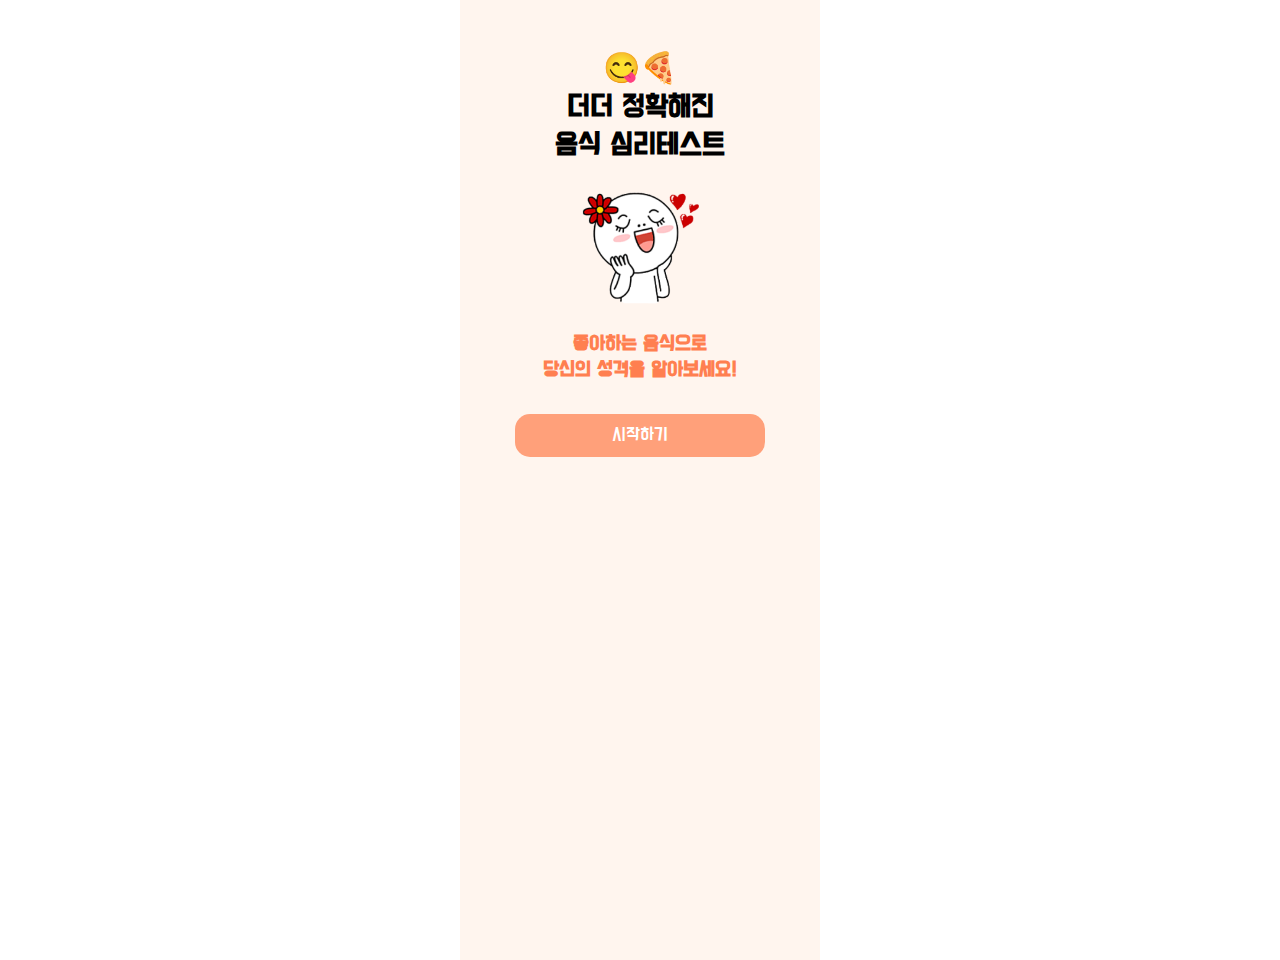
<file: index.html>
<!DOCTYPE html>
<html>
    <head>
        <meta charset="utf-8">
        <!-- <meta http-equiv="X-UA-Compatible" content="IE=edge"> -->
        <meta name="viewport" content="width=device-width, initial-scale=1.0">
        <link rel="stylesheet" href="test5.css">
    </head>
    <body>
        <div class="grid">
           <h1 style="font-size:30px; margin-bottom: 20px;">😋🍕<br>더더 정확해진<br>음식 심리테스트</h1>
           <div id="quiz">
             <img src="moon_1.png" alt="" width="130px;">
              <h3 style="margin-top: 10px">좋아하는 음식으로<br>당신의 성격을 알아보세요!</h3>
              <div class="buttons">
                 <button class="btn" onclick="location.href='test5_q.html'">시작하기</button>
              </div>

              <footer>
              </footer>
           </div>
        </div>
    </body>
</html>
</file>
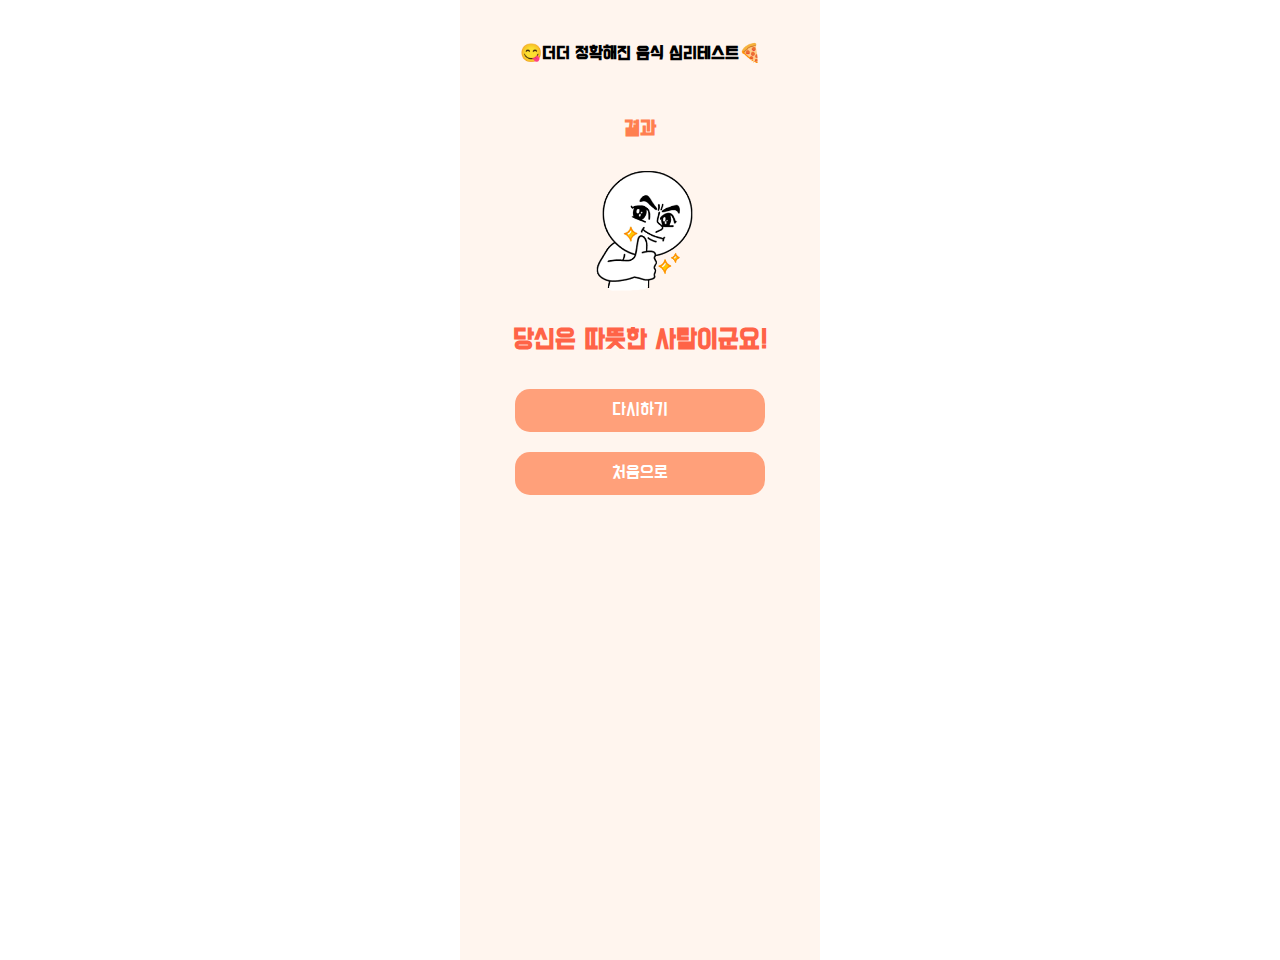
<file: test5_a1.html>
<!DOCTYPE html>
<html>
    <head>
        <meta charset="utf-8">
        <!-- <meta http-equiv="X-UA-Compatible" content="IE=edge"> -->
        <meta name="viewport" content="width=device-width, initial-scale=1.0">
        <link rel="stylesheet" href="test5.css">
    </head>
    <body>
        <div class="grid">
           <h1>😋더더 정확해진 음식 심리테스트🍕</h1>
           <div id="quiz">
              <h3>결과</h3>
              <img src="moon_2.png" alt="" width="130px;">
              <h2 id="score">당신은 따뜻한 사람이군요!</h2>
              <div class="buttons">
                 <button class="btn" onclick="location.href='test5_q.html'">다시하기</button>
                 <button class="btn" onclick="location.href='index.html'">처음으로</button>
              </div>

              <footer>
              </footer>
           </div>
        </div>
    </body>
</html>
</file>
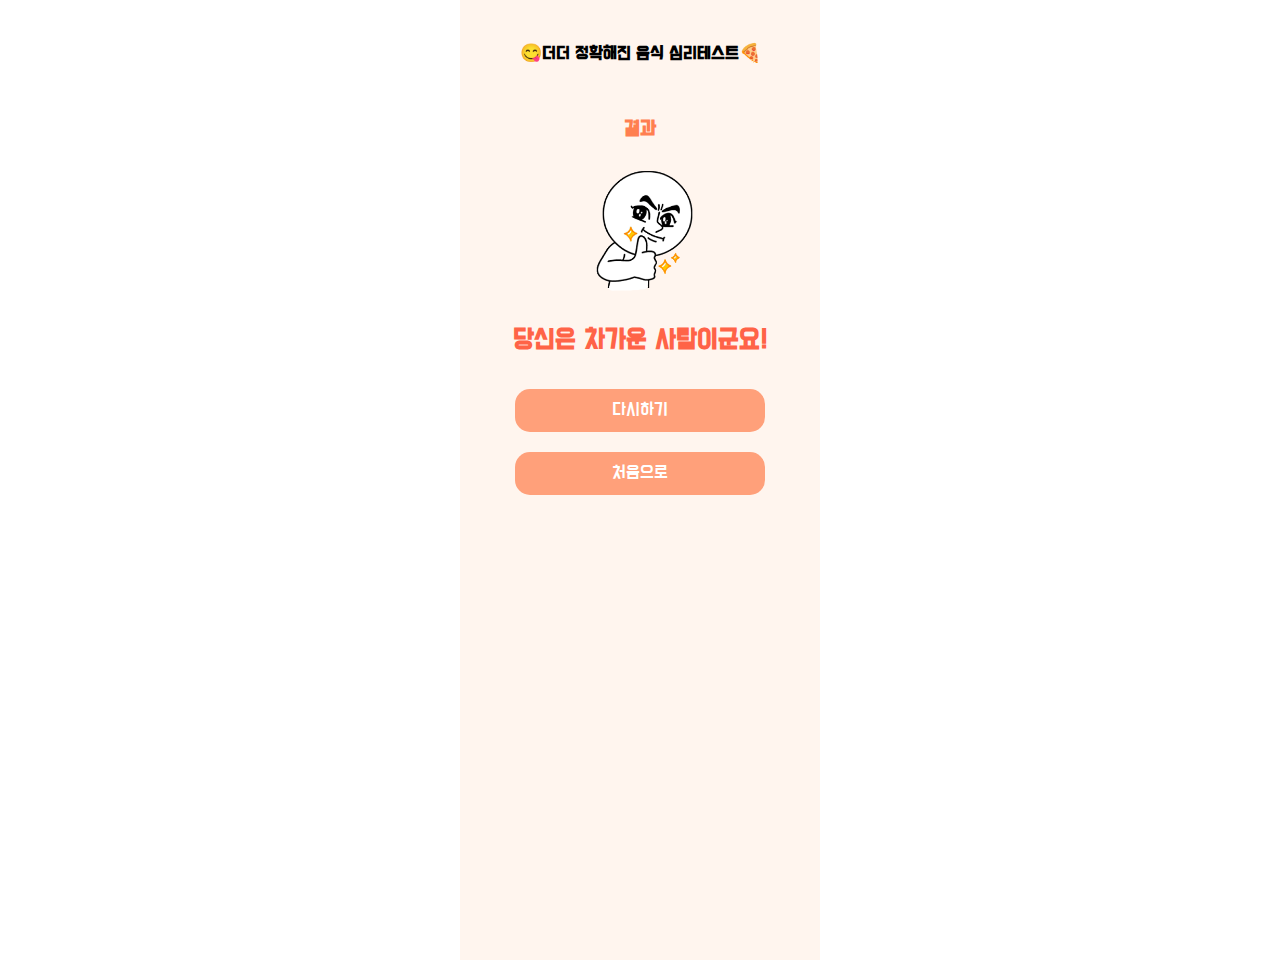
<file: test5_a2.html>
<!DOCTYPE html>
<html>
    <head>
        <meta charset="utf-8">
        <!-- <meta http-equiv="X-UA-Compatible" content="IE=edge"> -->
        <meta name="viewport" content="width=device-width, initial-scale=1.0">
        <link rel="stylesheet" href="test5.css">
    </head>
    <body>
        <div class="grid">
           <h1>😋더더 정확해진 음식 심리테스트🍕</h1>
           <div id="quiz">
              <h3>결과</h3>
              <img src="moon_2.png" alt="" width="130px;">
              <h2 id="score">당신은 차가운 사람이군요!</h2>
              <div class="buttons">
                 <button class="btn" onclick="location.href='test5_q.html'">다시하기</button>
                 <button class="btn" onclick="location.href='index.html'">처음으로</button>
              </div>

              <footer>
              </footer>
           </div>
        </div>
    </body>
</html>
</file>
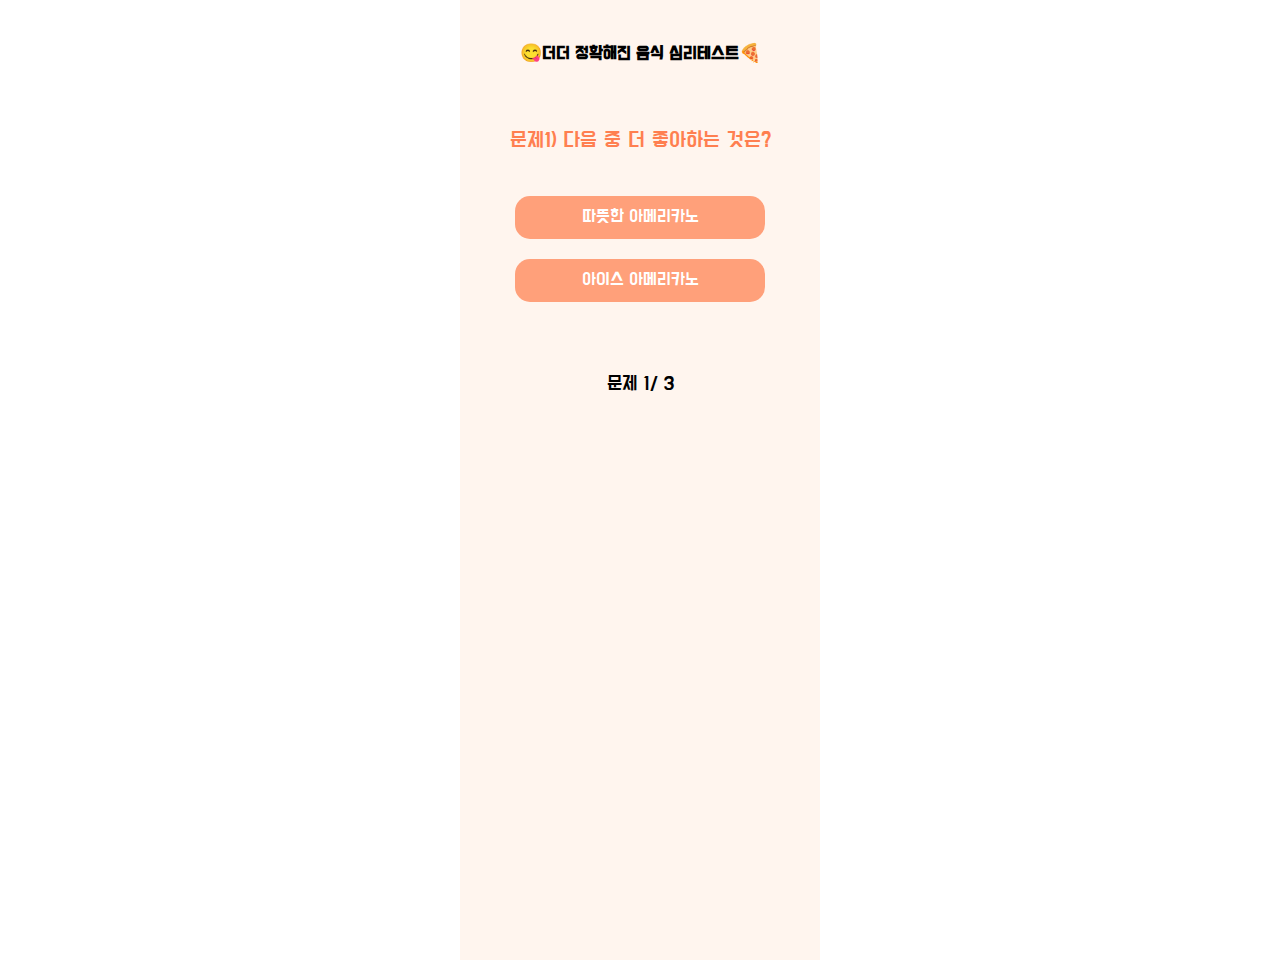
<file: test5_q.html>
<!DOCTYPE html>
<html>
    <head>
        <meta charset="utf-8">
        <!-- <meta http-equiv="X-UA-Compatible" content="IE=edge"> -->
        <meta name="viewport" content="width=device-width, initial-scale=1.0">
        <link rel="stylesheet" href="test5.css">
    </head>
    <body>
        <div class="grid">
           <h1>😋더더 정확해진 음식 심리테스트🍕</h1>
           <div id="quiz">
              <p id="question"></p>

              <div class="buttons">
                 <button class="btn"></button>
                 <button class="btn"></button>
              </div>

              <footer>
                 <p id="progress">진행 정보</p>
              </footer>
           </div>
        </div>
    </body>
    <script>
        // 문제 객체(생성자 함수)
        function Question(text, choice, answer) {
           this.text = text; // 질문 텍스트
           this.choice = choice; // 선택할 답들(배열)
           this.answer = answer; // 정답 정보
        }

        // 퀴즈 정보 객체
        function Quiz(questions) {
           this.typeA = 0; // 점수
           this.typeB = 0; // 점수
           this.questions = questions; // 문제
           this.questionIndex = 0; // 문제 번호
        }

        var questions = [
           new Question('다음 중 더 좋아하는 것은?', ['따뜻한 아메리카노', '아이스 아메리카노'], ['A','B']),
           new Question('다음 중 더 좋아하는 것은?', ['뜨끈한 라면', '시원한 비빔면'], ['A','B']),
           new Question('다음 중 더 좋아하는 것은?', ['얼큰한 매운탕', '얼음 동동 물회'], ['A','B']),

        ];

        // 퀴즈 객체 생성
        var quiz = new Quiz(questions);

        // 문제 출력 함수
        function updateQuiz() {
           var question = document.getElementById('question');
           var idx = quiz.questionIndex + 1;
           var choice = document.querySelectorAll('.btn');

           // 문제 출력
           question.innerHTML = '문제' + idx + ') ' + quiz.questions[quiz.questionIndex].text;

           // 선택지 출력
           for (var i = 0; i < 2; i++) {
              choice[i].innerHTML = quiz.questions[quiz.questionIndex].choice[i];
              choice[i].value = quiz.questions[quiz.questionIndex].answer[i];
           }

           progress();
        }

        function progress() {
           var progress = document.getElementById('progress');
           progress.innerHTML = '문제 ' + (quiz.questionIndex + 1) + '/ ' + quiz.questions.length;
        }

        var btn = document.querySelectorAll('.btn');

        // 입력 및 정답 확인 함수
        function checkAnswer(i) {
           btn[i].addEventListener('click', function() {
              var answer = btn[i].value;

              if (answer == "A") {
                 quiz.typeA++;
              } else if(answer == "B") {
                 quiz.typeB++;
              }

              if (quiz.questionIndex < quiz.questions.length - 1) {
                 quiz.questionIndex++;
                 updateQuiz();
              } else {
                 result();
              }
           });
        }

    function result() {
       var quizDiv = document.getElementById('quiz');
       var calcType = Math.max(quiz.typeA, quiz.typeB);
       var type = "";

       if(quiz.typeA == calcType) {
           location.href="test5_a1.html";
       }
       if(quiz.typeB == calcType) {
           location.href="test5_a2.html";
       }


       // var txt = '<h3>결과</h3>' + '<h2 id="score">당신은 ' + type + ' 사람이군요!</h2>';

       quizDiv.innerHTML = txt;


    }

    for (var i = 0; i < btn.length; i++) {
       checkAnswer(i);
    }

    updateQuiz();


    </script>
</html>
</file>
<file: test5.css>
@import url('https://fonts.googleapis.com/css2?family=Do+Hyeon&display=swap');

body{
      height: 100%;
      margin: 0 auto;
}
body, .btn{
  font-family: 'Do Hyeon', sans-serif;
  font-size: 18px;
}
h3{
  color: Coral;
}
footer{
  margin-top: 60px;
}
.grid {
   padding: 30px;
   margin: 0 auto;
   width: 300px;
   height: 100vh;
   background: #fff;
   border: none;
   /* border-radius: 10px; */
   /* box-shadow: 5px 5px 5px #cbcbcb; */
   background-color: SeaShell;
}

.grid h1 {
   color: black;
   font-size: 18px;
   text-align: center;
   margin-bottom: 50px;
}

#quiz {
   text-align: center;
}

#question {
   padding: 10px;
   /* background: salmon;
   border-radius: 15px; */
   font-size: 22px;
   color: Coral;
}

#progress {
   font-size: 20px;
   color: black;
}

.buttons {
   padding: 0px 20px;
   /* border: 2px solid #eed0dc;
   border-radius: 20px; */
}

.btn {
   /* margin: 10px 40px 20px 0; */
   margin-top: 10px;
   margin-bottom: 10px;
   padding: 10px;
   width: 250px;
   font-size: 18px;
   color: white;
   background: rgba(255, 160, 122, 1.0);
   border: none;
   border-radius: 15px;
   cursor: pointer;
   transition: all .2s;
}

.btn:nth-child(2n) {
   margin-right: 0;
}

.btn:hover {
   background: rgba(255, 160, 122, 0.8);
   color: #fff;
}

#score{
  color: Tomato;
}
</file>
